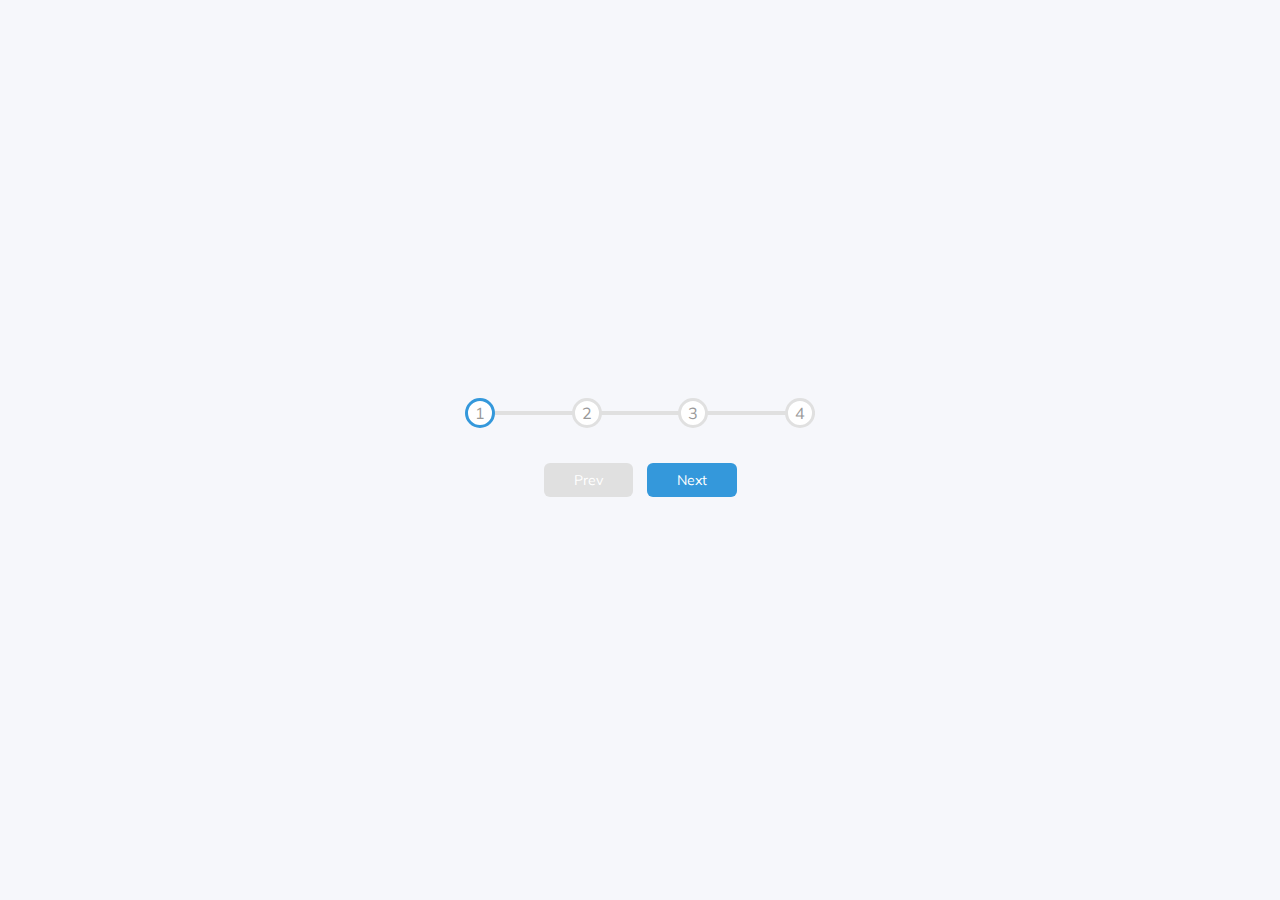
<file: Day 2-Progress Steps/index.html>
<!DOCTYPE html>
<html lang="en">
<head>
    <meta charset="UTF-8">
    <meta name="viewport" content="width=device-width, initial-scale=1.0">
    <link rel="stylesheet" href="style.css">
    <title>Progress Steps</title>
</head>
<body>
    <div class="container">
        <div class="progress-container">
            <div class="progress" id="progress"></div>
            <div class="circle active">1</div>
            <div class="circle">2</div>
            <div class="circle">3</div>
            <div class="circle">4</div>
        </div>

        <button class="btn" id="prev" disabled>Prev</button>
        <button class="btn" id="next">Next</button>
    </div>


    <script src="script.js"></script>
    
</body>
</html>
</file>
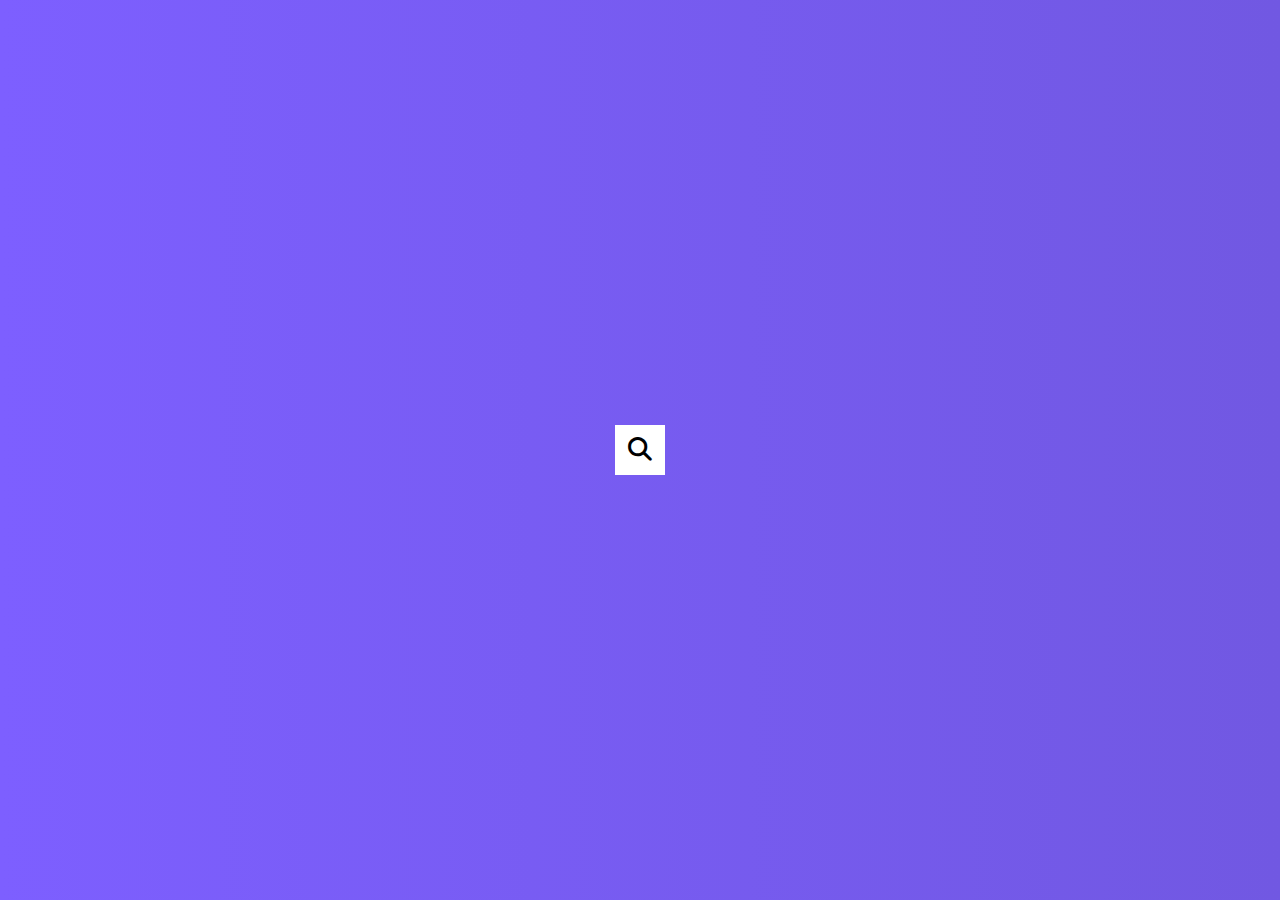
<file: Day 4 -Hidden Search Widget/index.html>
<!DOCTYPE html>
<html lang="en">
<head>
    <meta charset="UTF-8">
    <meta name="viewport" content="width=device-width, initial-scale=1.0">
    <link rel="stylesheet" href="style.css">
    <link rel="stylesheet" href="https://cdnjs.cloudflare.com/ajax/libs/font-awesome/6.4.2/css/all.min.css">
    <title>Hidden Search Widget</title>
</head>
<body>
    <div class="search">
        <input type="text" class="input" placeholder="Search...">
        <button class="btn">
            <i class="fas fa-search"></i>
        </button>
    </div>
    
    <script src="script.js"></script>
</body>
</html>
</file>
<file: Day 2-Progress Steps/style.css>
@import url('https://fonts.googleapis.com/css?family=Muli&display=swap');

:root {
    --line-border-fill: #3498db;
    --line-border-empty: #e0e0e0;


}


*{
    box-sizing: border-box;
}


body {
    background-color: #f6f7fb;
    font-family: 'Muli', sans-serif;
    display: flex;
    align-items: center;
    justify-content: center;
    overflow: hidden;
    height: 100vh;
    margin:0;

}

.container {
    text-align: center;
}

.progress-container {
    display: flex;
    justify-content: space-between;
    position: relative;
    margin-bottom: 30px;
    max-width: 100%;
    width: 350px;
}

.progress-container::before {
    content: '';
    background-color: var(--line-border-empty);
    position: absolute;
    top: 50%;
    left: 0;
    transform: translateY(-50%);
    height: 4px;
    width: 100%;
    z-index: -1;
}

.progress {
    background-color: var(--line-border-fill);
    position: absolute;
    top: 50%;
    left: 0;
    transform: translateY(-50%);
    height: 4px;
    width: 0%;
    z-index: -1;
    transition: 0.4s ease;
}

.circle {
    background-color: #fff;
    color: #999;
    border-radius: 50%;
    height: 30px;
    width: 30px;
    display: flex;
    align-items: center;
    justify-content: center;
    border: 3px solid var(--line-border-empty);
    transition: .4s ease;
}

.circle.active {
    border-color: var(--line-border-fill);
}

.btn{
    background-color: var(--line-border-fill);
    color: #fff;
    border: 0;
    border-radius: 6px;
    cursor: pointer;
    font-family: inherit;
    padding: 8px 30px;
    margin: 5px;
    font-size: 14px;
}

.btn:active{
    transform: scale(0.98);

}

.btn:focus{
    outline: 0;

}

.btn:disabled{
    background-color: var(--line-border-empty);
    cursor: not-allowed;
}
</file>
<file: Day 4 -Hidden Search Widget/style.css>
@import url('https://fonts.googleapis.com/css?family=Roboto&display=swap');

* {
    box-sizing: border-box;
}

body {
    background-image: linear-gradient(90deg, #7d5fff, #7158e2);
    font-family: 'Roboto', sans-serif;
    display: flex;
    margin:0;
    align-items: center;
    justify-content: center;
    overflow: hidden;
    height: 100vh;
}

.search {
    position: relative;
    height: 50px;
}

.search .input {
    background-color: #fff;
    border: 0;
    font-size: 18px;
    padding: 15px;
    height: 50px;
    width: 50px;
    transition: width 0.3s ease;

}

.btn {
    background-color: #fff;
    border: 0;
    cursor: pointer;
    font-size: 24px;
    position: absolute;
    left: 0;
    top: 0;
    height: 50px;
    width: 50px;
    transition: transform 0.3s ease;
}

.btn:focus, .input:focus {
    outline: none;
}

.search.active .input {
    width: 200px;
}

.search.active .btn {
    transform: translateX(198px);
}
</file>
